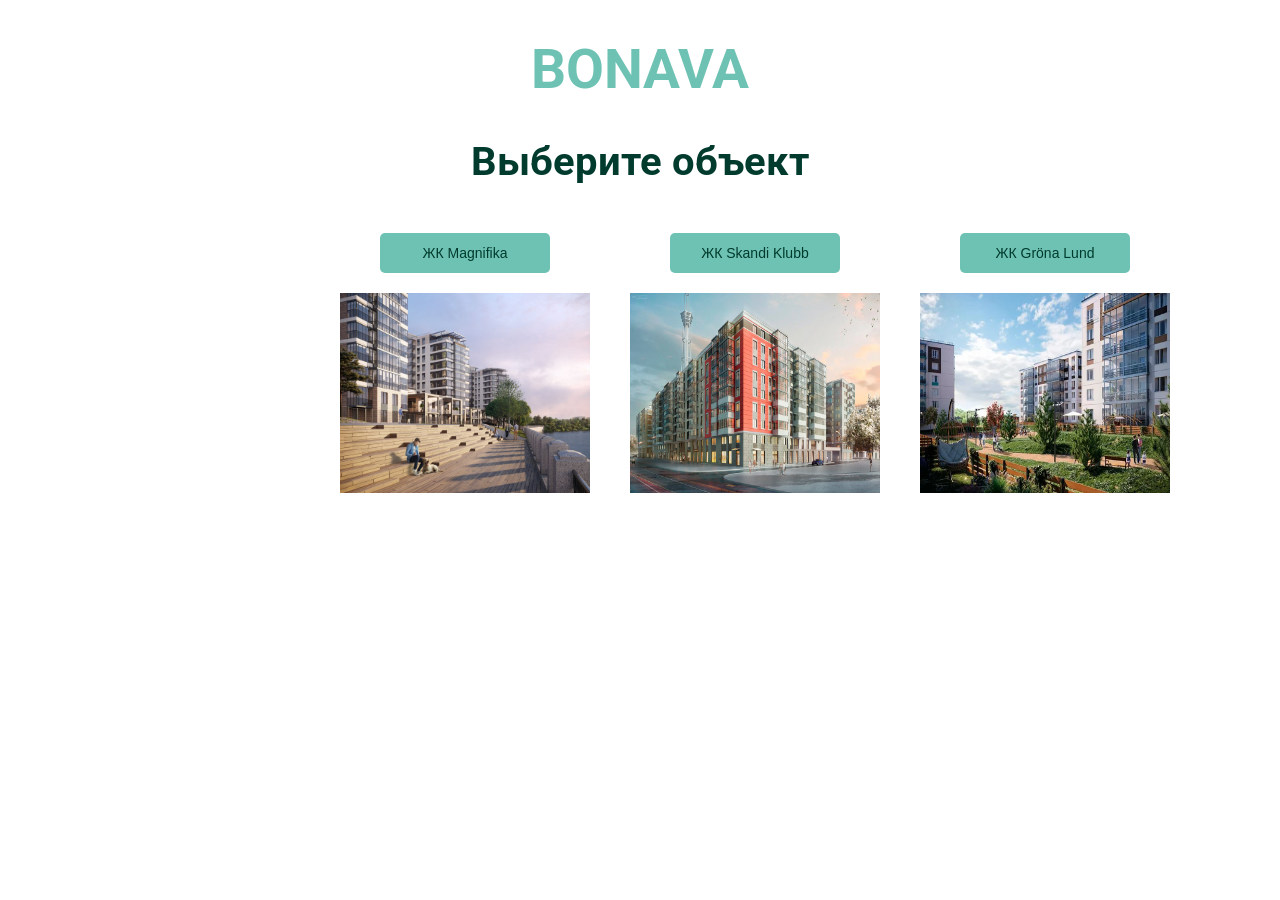
<file: index.html>
<!DOCTYPE html>
<html lang="en">
<head>
    <meta charset="UTF-8">
    <title>Start</title>
    <link rel="stylesheet" href="style.css">
</head>
<body>
<div class="wrapper">
    <h1>BONAVA</h1>
    <div>
        <h2>Выберите объект </h2>
    </div>
    <section class="sectin_btn">
        <div>
            <a href="index-magni.html">
                <div>
                    <button class="btn">ЖК Magnifika</button>
                </div>
                <div>
                    <img class="img_magni img" src="img/magni.jpg" alt="bonava-magni.jpg">
                </div>
            </a>
        </div>

        <div>
            <a href="index-skandi.html">
                <div>
                    <button class="btn">ЖК Skandi Klubb</button>
                </div>
                <div>
                    <img class="img_skandi img" src="img/skandi.jpg" alt="skandi.jpg">
                </div>
            </a>
        </div>

        <div>
            <a href="index-grena.html">
                <div>
                    <button class="btn">ЖК Gröna Lund</button>
                </div>
                <div>
                    <img class="img_grena img" src="img/grena.webp" alt="grena.webp">
                </div>
            </a>
        </div>

    </section>


</div>
</body>
</html>
</file>
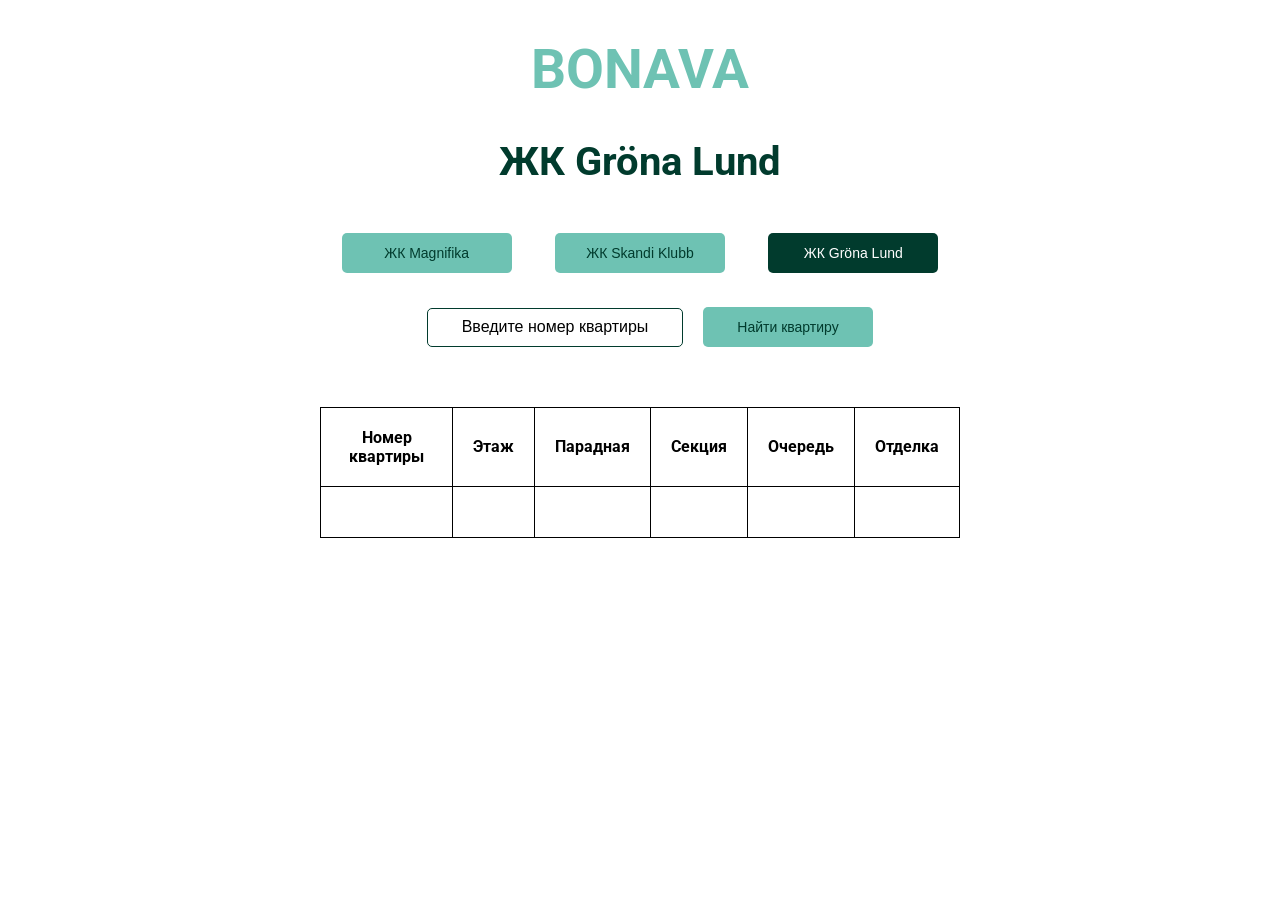
<file: index-grena.html>
<!DOCTYPE html>
<html lang="en">
<head>
    <meta charset="UTF-8">
    <title>ЖК Gröna Lund</title>
    <link rel="stylesheet" href="style.css">
</head>
<body>
<div class="wrapper">
    <a href="index.html">
    <h1>BONAVA</h1>
        </a>
    <div>
        <h2>ЖК Gröna Lund</h2>
    </div>
    <section class="sectin_btn">
        <div>
            <a href="index-magni.html">
                <button class="btn activ_magni">ЖК Magnifika</button>
            </a>
        </div>

        <div>
            <a href="index-skandi.html">
                <button class="btn">ЖК Skandi Klubb</button>
            </a>
        </div>

        <div>
            <button class="btn activ">ЖК Gröna Lund</button>
        </div>

    </section>
  <section class="apartment_search">
        <div>
            <input class="inp" value="Введите номер квартиры">
        </div>
        <div>
            <button class="btn_search btn">Найти квартиру</button>
        </div>

    </section>
    <div class="wrapper_resaylt">
        <table>
            <tr>
                <th>Номер квартиры</th>
                <th>Этаж</th>
                 <th>Парадная</th>
                <th>Секция</th>
                <th>Очередь</th>
                <th>Отделка</th>
            </tr>
            <tr>
                <td class="apartment_number"></td>
                <td class="floor"></td>
                <td class="front_door"></td>
                <td class="section"></td>
                <td class="queue"></td>
                <td class="finishing finishing_activ"></td>
            </tr>
        </table>
    </div>

</div>
</body>
</html>
</file>
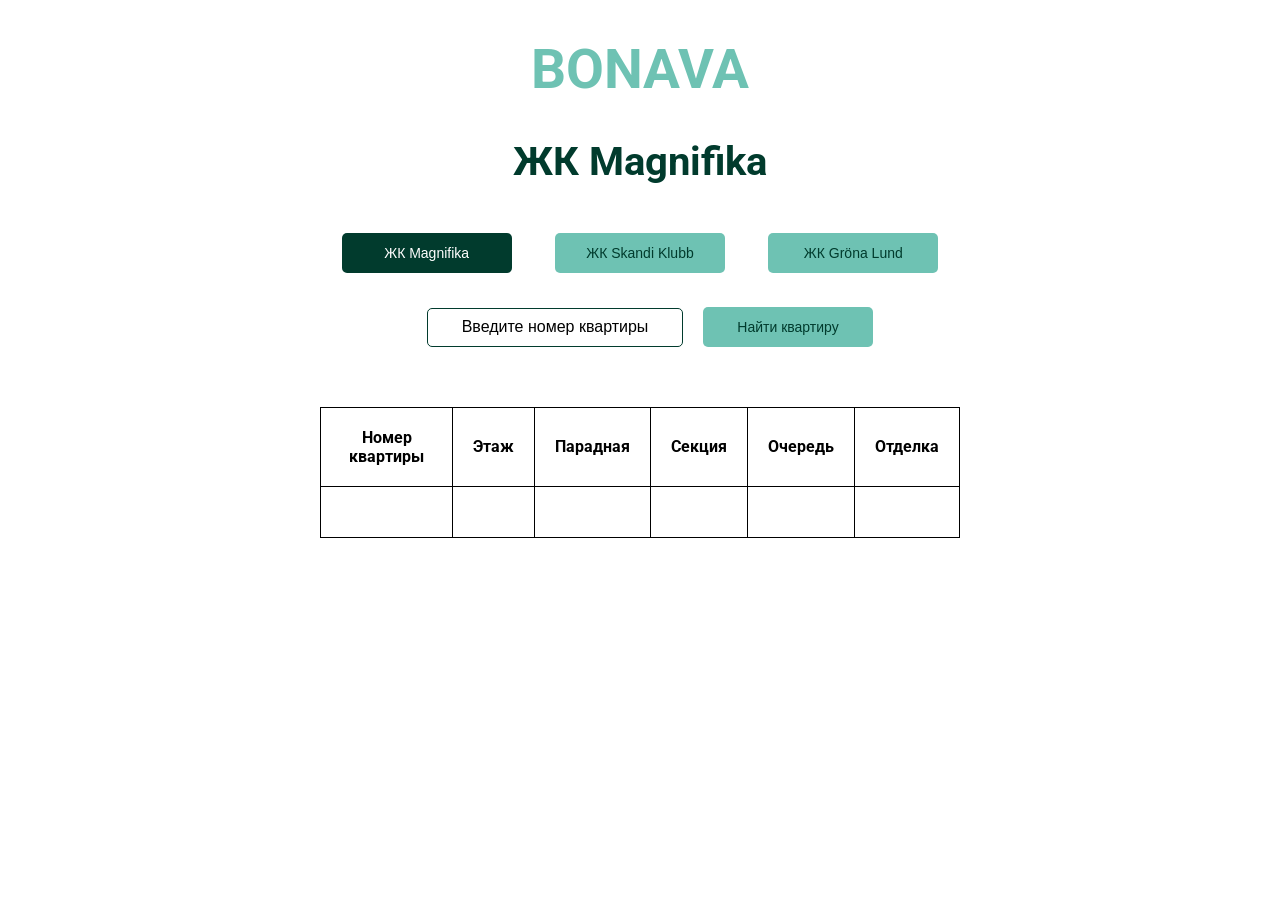
<file: index-magni.html>
<!DOCTYPE html>
<html lang="en">
<head>
    <meta charset="UTF-8">
    <title>ЖК Magnifika</title>
    <link rel="stylesheet" href="style.css">
</head>
<body>
<div class="wrapper">

    <a href="index.html">
        <h1>BONAVA</h1>
    </a>
    <div>
        <h2>ЖК Magnifika</h2>
    </div>
    <section class="sectin_btn">
        <div>
            <button class="btn activ">ЖК Magnifika</button>

        </div>

        <div>
            <a href="index-skandi.html">
                <button class="btn">ЖК Skandi Klubb</button>
            </a>
        </div>

        <div>
            <a href="index-grena.html">
                <button class="btn">ЖК Gröna Lund</button>
            </a>
        </div>

    </section>
    <section class="apartment_search">
        <div>
            <label>
                <input class="inp" value="Введите номер квартиры">
            </label>
        </div>
        <div>
            <button class="btn_search btn">Найти квартиру</button>
        </div>

    </section>
    <div class="wrapper_resaylt">
        <table>
            <tr>
                <th>Номер квартиры</th>
                <th>Этаж</th>
                <th>Парадная</th>
                <th>Секция</th>
                <th>Очередь</th>
                <th>Отделка</th>
            </tr>
            <tr>
                <td class="apartment_number"></td>
                <td class="floor"></td>
                <td class="front_door"></td>
                <td class="section"></td>
                <td class="queue"></td>
                <td class="finishing finishing_activ"></td>
            </tr>
        </table>
    </div>

</div>



<script src="style.js"></script>
</body>
</html>
</file>
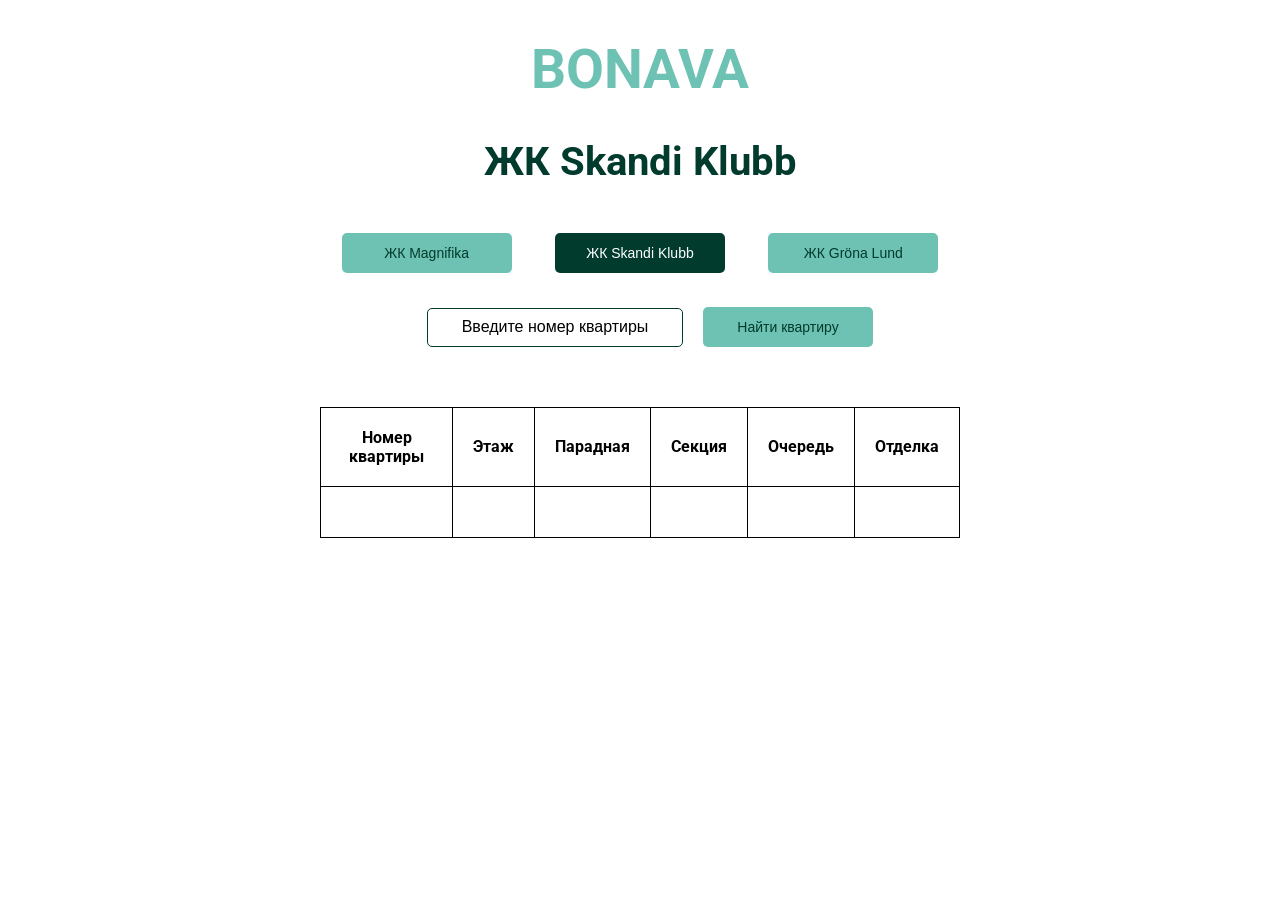
<file: index-skandi.html>
<!DOCTYPE html>
<html lang="en">
<head>
    <meta charset="UTF-8">
    <title>ЖК Skandi Klubb</title>
    <link rel="stylesheet" href="style.css">
</head>
<body>
<div class="wrapper">
    <a href="index.html">
        <h1>BONAVA</h1>
    </a>
    <div>
        <h2>ЖК Skandi Klubb</h2>
    </div>
    <section class="sectin_btn">
        <div>
            <a href="index-magni.html">
                <button class="btn activ_magni">ЖК Magnifika</button>
            </a>
        </div>

        <div>
            <button class="btn activ">ЖК Skandi Klubb</button>
        </div>

        <div>
            <a href="index-grena.html">
                <button class="btn">ЖК Gröna Lund</button>
            </a>
        </div>

    </section>
   <section class="apartment_search">
        <div>
            <input class="inp" value="Введите номер квартиры">
        </div>
        <div>
            <button class="btn_search btn">Найти квартиру</button>
        </div>

    </section>
    <div class="wrapper_resaylt">
         <table>
            <tr>
                <th>Номер квартиры</th>
                <th>Этаж</th>
                 <th>Парадная</th>
                <th>Секция</th>
                <th>Очередь</th>
                <th>Отделка</th>
            </tr>
            <tr>
                <td class="apartment_number"></td>
                <td class="floor"></td>
                <td class="front_door"></td>
                <td class="section"></td>
                <td class="queue"></td>
                <td class="finishing finishing_activ"></td>
            </tr>
        </table>
    </div>


</div>
<script src="styleSkandi.js"></script>
</body>
</html>
</file>
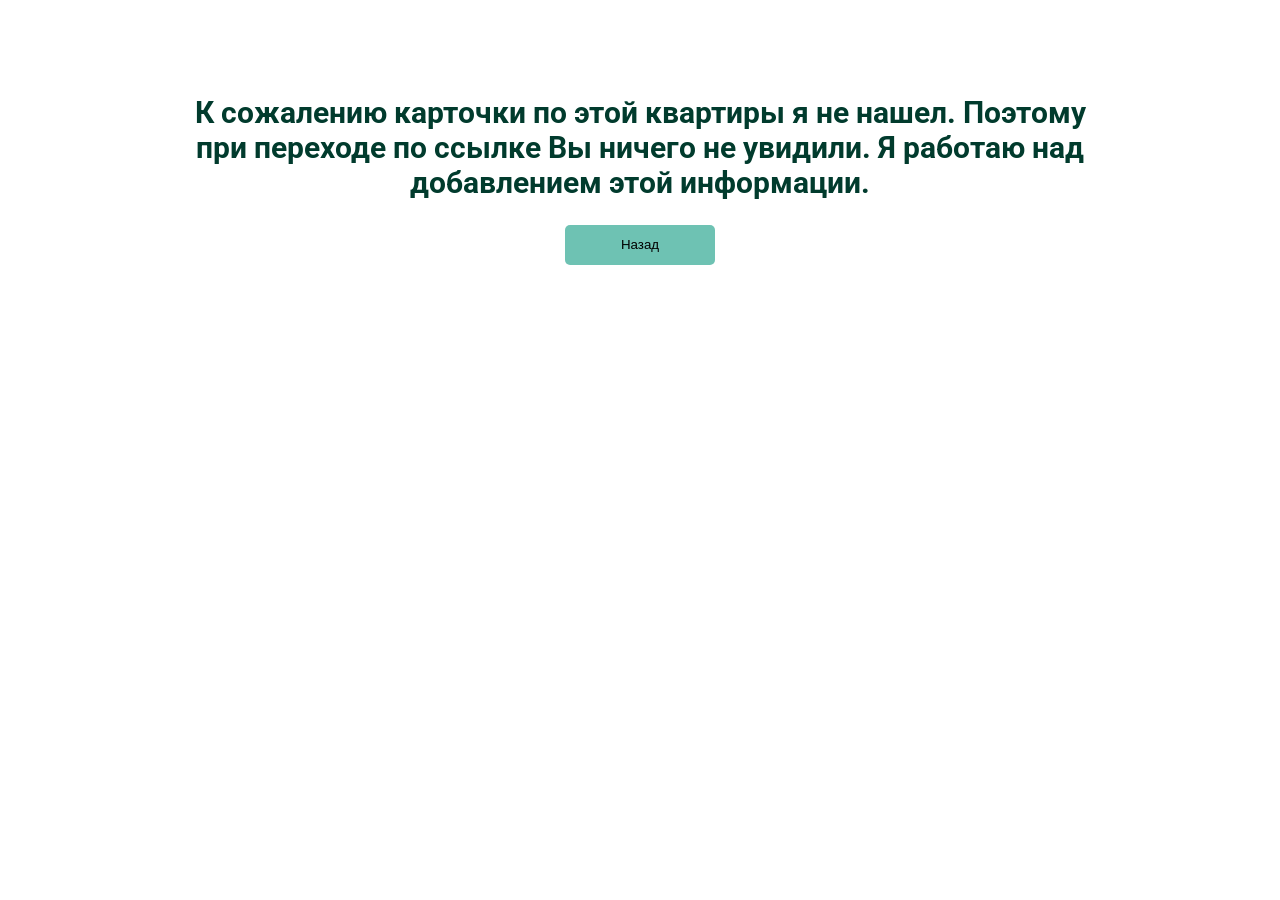
<file: indexErr.html>
<!DOCTYPE html>
<html lang="en">
<head>
    <meta charset="UTF-8">
    <title>Err</title>
    <link rel="stylesheet" href="style.css">
</head>
<body>
<div class="errText">
    <h2 class="err">К сожалению карточки по этой квартиры я не нашел.
        Поэтому при переходе по ссылке Вы ничего не увидили.
        Я работаю над добавлением этой информации.</h2>
</div>


<div class="btnErr">
    <a href="index-magni.html">
        <button class="btnBack">Назад</button>
    </a>
</div>


</body>
</html>
</file>
<file: style.css>
@import url('https://fonts.googleapis.com/css2?family=Roboto:ital,wght@0,100;0,300;0,400;0,500;0,700;0,900;1,100;1,300;1,400;1,700;1,900&display=swap');

body {
    margin: 0;
    padding: 0;
    font-family: "Roboto";

}

.wrapper {
    width: 100%;
    margin: 0 auto;
    text-align: center;
}

.sectin_btn {
    display: flex;
    margin: auto;
    justify-content: space-around;
    width: 50%;
    padding-top: 15px;
    padding-bottom: 15px;
}

h1 {
    color: #6ec2b3;
    font-size: 55px;
    font-weight: bold;
}

.inp {
    width: 250px;
    height: 35px;
    border: solid 1px #013b2d;
    border-radius: 5px;
    text-align: center;
    font-size: 16px;
    margin: 20px;
}

.btn {
    color: #013b2d;
    font-size: 14px;
    border-radius: 5px;
    background-color: #6ec2b3;
    border: none;
    width: 170px;
    height: 40px;
}

.apartment_search {
    display: flex;
    align-items: center;
    justify-content: center;
    width: 80%;
    margin: auto;
    padding-bottom: 40px;
}

.wrapper_resaylt {
    width: 50%;
    margin: auto;


}

table {
    margin: auto;
    padding: 10px;
    border: 1px solid;
    border-collapse: collapse;

}

th {
    padding: 20px;
    border: 1px solid;

}

td {
    border: 1px solid;
    padding: 10px;
    height: 30px;
    font-size: 20px;
}

h2 {
    color: #013b2d;
    font-size: 40px;
}

.activ {
    background-color: #013b2d;
    color: white;
}

.img {
    width: 250px;
    height: 200px;
    padding: 20px;
}

a {
    text-decoration: none;
}


.errText {
    margin: auto;
    width: 70%;
    padding-top: 70px;
    text-align: center;
}

.err {
    font-size: 30px;
    color: #013b2d;
}

.btnErr {

    text-align: center;

}

.btnBack {
    width: 150px;
    height: 40px;
    border: none;
    background-color: #6ec2b3;
    border-radius: 5px;

}

@media screen and (max-width: 991px) {
    .sectin_btn {
        flex-wrap: wrap;

    }

    .img {
        width: 550px;
        height: 350px;
    }

    .apartment_search {
        flex-wrap: wrap;
    }

    .inp {
        width: 400px;
        height: 80px;
        font-size: 30px;
        margin-bottom: 20px;
    }

    .btn {
        font-size: 22px;
        width: 500px;
        height: 90px;
        margin: 10px;
    }

    .wrapper_resaylt {
        padding-top: 50px;
        width: 100%;
    }

    th {
        font-size: 23px;
        height: 50px;

    }

    td {
        font-size: 23px;
        height: 50px;
    }

    h1 {

        font-size: 60px;

    }

    h2 {

        font-size: 50px;

    }

    .errText {
        margin: auto;
        width: 75%;
        padding-top: 200px;
    }

    .err {
        font-size: 30px;
    }

    .btnBack {
        width: 250px;
        height: 50px;
        font-size: 20px;


    }
}
</file>
